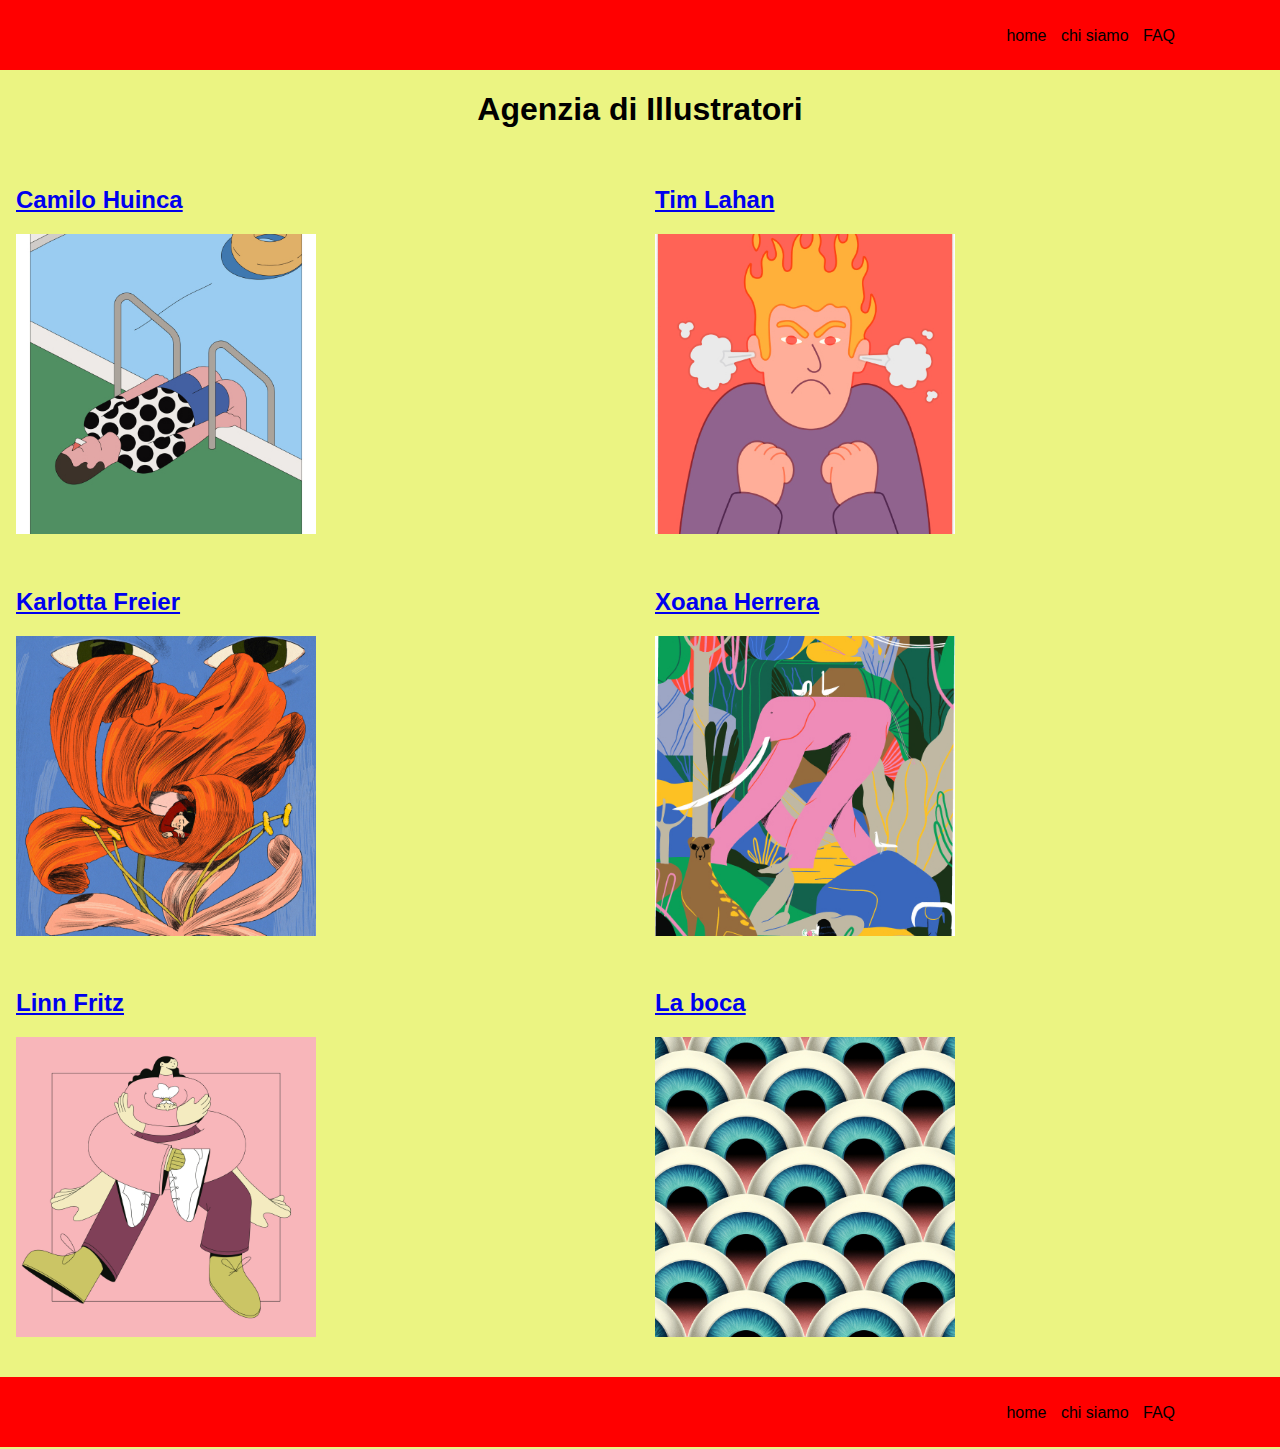
<file: index.html>
<!DOCTYPE html>
<html lang="en">
<head>
    <meta charset="UTF-8">
    <meta name="viewport" content="width=device-width, initial-scale=1.0">
    <title>Document</title>
    <link rel="stylesheet" href="css/style.css">
</head>
<body>
    <nav>
        <ul>
            <li><a href="#">home</a></li>
            <li><a href="#">chi siamo</a></li>
            <li><a href="#">FAQ</a></li>

        </ul>
    </nav>
    <div class="title">
        <h1>Agenzia di Illustratori</h1>
    </div>

    <section class="ten">
        <div class="schede">
            <a href="camilo.html"><h2>Camilo Huinca</h2></a>
            <img src="img/AP_Camilo_Huinca_Tired-Swimmer_2x-scaled.jpg" alt=""></a>
        </div>
        
        <div class="schede">
            <a href="tim lahan.html"><h2>Tim Lahan</h2></a>
            <img src="img/AP_Tim_Lahan_emotions_4_2x (2).jpg" alt=""></h1>
        </div>

        <div class="schede">
            <a href="Karlotta Freier.html"><h2>Karlotta Freier</h2></a>
            <img src="img/AP_Karlotta_Freier_brigitte2_2x.jpg" alt=""></h1>
        </div>

        <div class="schede">
            <a href="Xoana Herrera.html"><h2>Xoana Herrera</h2></a>
            <img src="img/AP_Xoana_Herrera_Elefante_2x-1-scaled.jpg" alt=""></h1>
        </div>

        <div class="schede">
            <a href="Linn Fritz.html"><h2>Linn Fritz</h2></a>
            <img src="img/AP_Linn_Fritz_HUG_2x.png" alt=""></h1>
        </div>

        <div class="schede">
            <a href="La Boca.html"><h2>La boca</h2></a>
            <img src="img/AP_La_Boca_STLYIST_C_2x.png" alt=""></h1>
        </div>
    </section>
    
    <footer>
        <nav>
            <ul>
                <li><a href="#">home</a></li>
                <li><a href="#">chi siamo</a></li>
                <li><a href="#">FAQ</a></li>
    
            </ul>
        </nav>
    </footer>
    
            

        
    
    
</body>
</html>
</file>
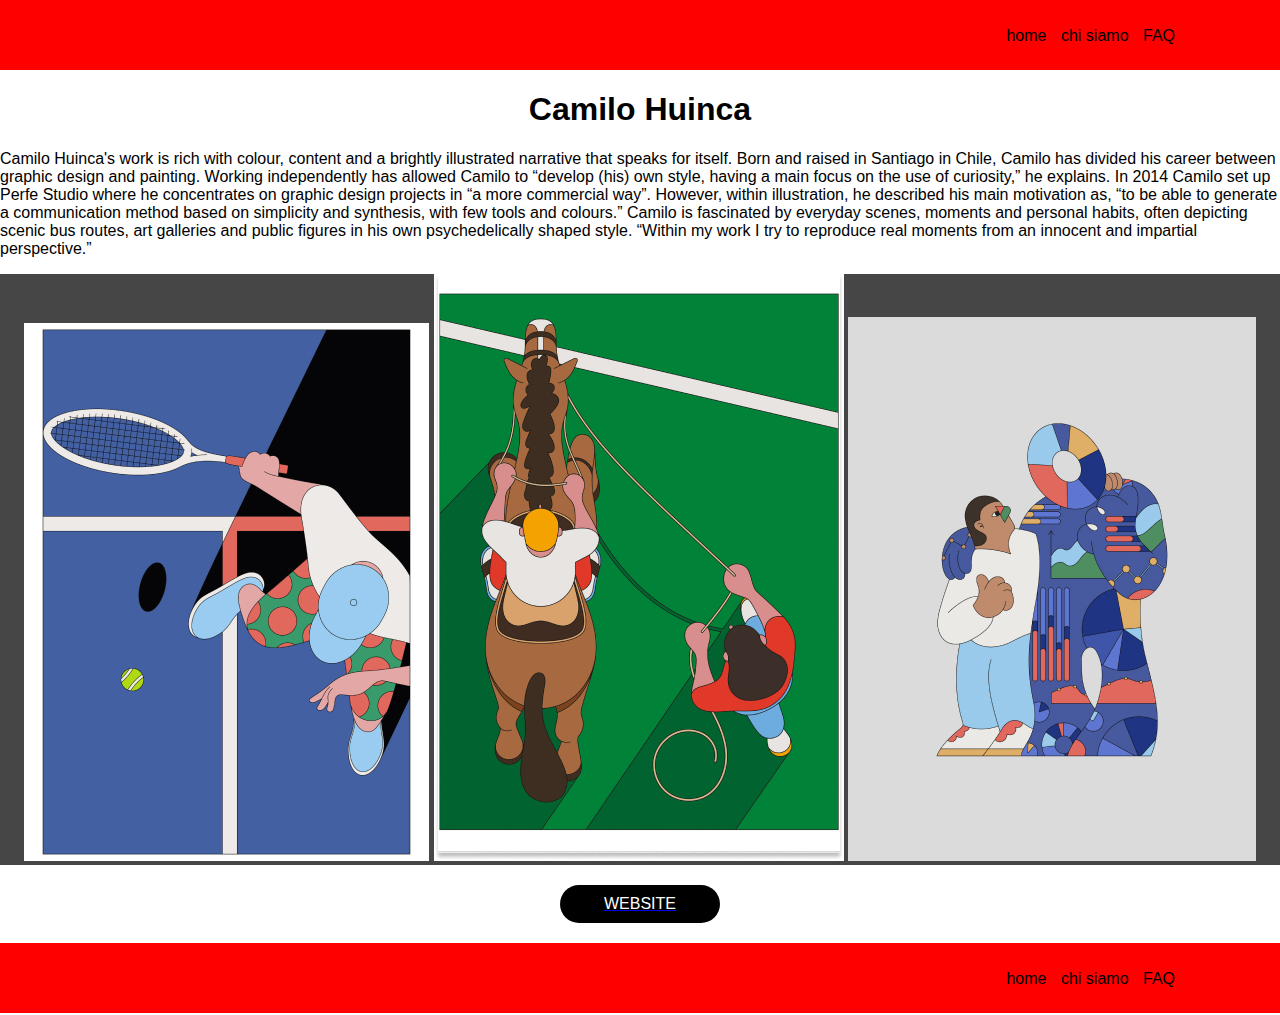
<file: camilo.html>
<!DOCTYPE html>
<html lang="en">
<head>
    <meta charset="UTF-8">
    <meta name="viewport" content="width=device-width, initial-scale=1.0">
    <title>Document</title>
    <link rel="stylesheet" href="css/uno.css">
</head>
<body>
    <nav>
        <ul>
            <li><a href="index.html">home</a></li>
            <li><a href="#">chi siamo</a></li>
            <li><a href="#">FAQ</a></li>

        </ul>
    </nav>
    <h1>Camilo Huinca</h1> 
    <p>Camilo Huinca's work is rich with colour, content and a brightly illustrated narrative that speaks for itself. Born and raised in Santiago in Chile, Camilo has divided his career between graphic design and painting. Working independently has allowed Camilo to “develop (his) own style, having a main focus on the use of curiosity,” he explains. In 2014 Camilo set up Perfe Studio where he concentrates on graphic design projects in “a more commercial way”. However, within illustration, he described his main motivation as, “to be able to generate a communication method based on simplicity and synthesis, with few tools and colours.”    Camilo is fascinated by everyday scenes, moments and personal habits, often depicting scenic bus routes, art galleries and public figures in his own   psychedelically shaped style. “Within my work I try to reproduce real moments from an innocent and impartial perspective.”    </p>
    <div class="foto">
        <img src="img/AP_Camilo_Huinca_Match-Point_2x-scaled.jpg">
        <img src="img/AP_Camilo_Huinca_THE-NEW-YORKER_2x-scaled.jpg">
        <img src="img/AP_Camilo_Huinca_The-Atlantic-03_2x.jpg">

    </div>
    <section class="btn">
        <a href="https://agentpekka.com/artist/camilo-huinca/"><p  class="card-btn"  >WEBSITE</p></a>
      </section>
    <footer>
        <nav>
            <ul>
                <li><a href="index.html">home</a></li>
                <li><a href="#">chi siamo</a></li>
                <li><a href="#">FAQ</a></li>
    
            </ul>
        </nav>
    </footer>
</body>
</html>
</file>
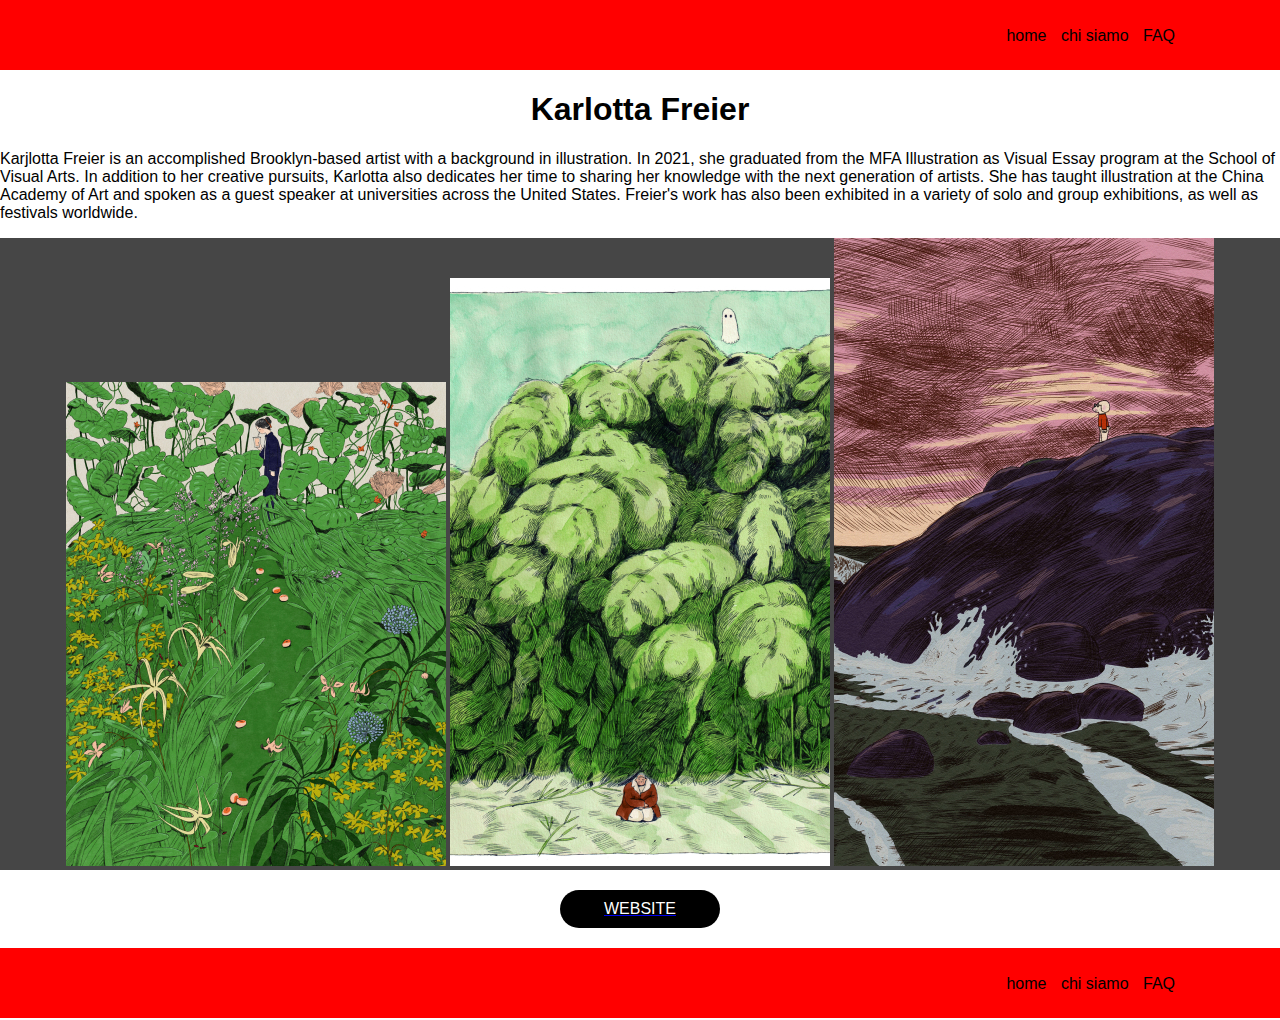
<file: Karlotta Freier.html>
<!DOCTYPE html>
<html lang="en">
<head>
    <meta charset="UTF-8">
    <meta name="viewport" content="width=device-width, initial-scale=1.0">
    <title>Document</title>
    <link rel="stylesheet" href="css/uno.css">
</head>
<body>
    <nav>
        <ul>
            <li><a href="index.html">home</a></li>
            <li><a href="#">chi siamo</a></li>
            <li><a href="#">FAQ</a></li>

        </ul>
    </nav>
    <h1>Karlotta Freier</h1> 
    <p>  Karjlotta Freier is an accomplished Brooklyn-based artist with a background in illustration. In 2021, she graduated from the MFA Illustration as Visual Essay program at the School of Visual Arts. In addition to her creative pursuits, Karlotta also dedicates her time to sharing her knowledge with the next generation of artists.
        She has taught illustration at the China Academy of Art and spoken as a guest speaker at universities across the United States. Freier's work has also been exhibited in a variety of solo and group exhibitions, as well as festivals worldwide.</p>
    <div class="foto">
        <img src="img/AP_Karlotta_Freier_debutea2_2x-scaled.jpg">
        <img src="img/AP_Karlotta_Freier_brand-eins_2x-scaled.jpg">
        <img src="img/AP_Karlotta_Freier_dogtown_2x.jpg">

    </div>
    <section class="btn">
        <a href="https://agentpekka.com/artist/Tim Lahan/"><p  class="card-btn"  >WEBSITE</p></a>
      </section>
    <footer>
        <nav>
            <ul>
                <li><a href="index.html">home</a></li>
                <li><a href="#">chi siamo</a></li>
                <li><a href="#">FAQ</a></li>
    
            </ul>
        </nav>
    </footer>
</body>
</html>
</file>
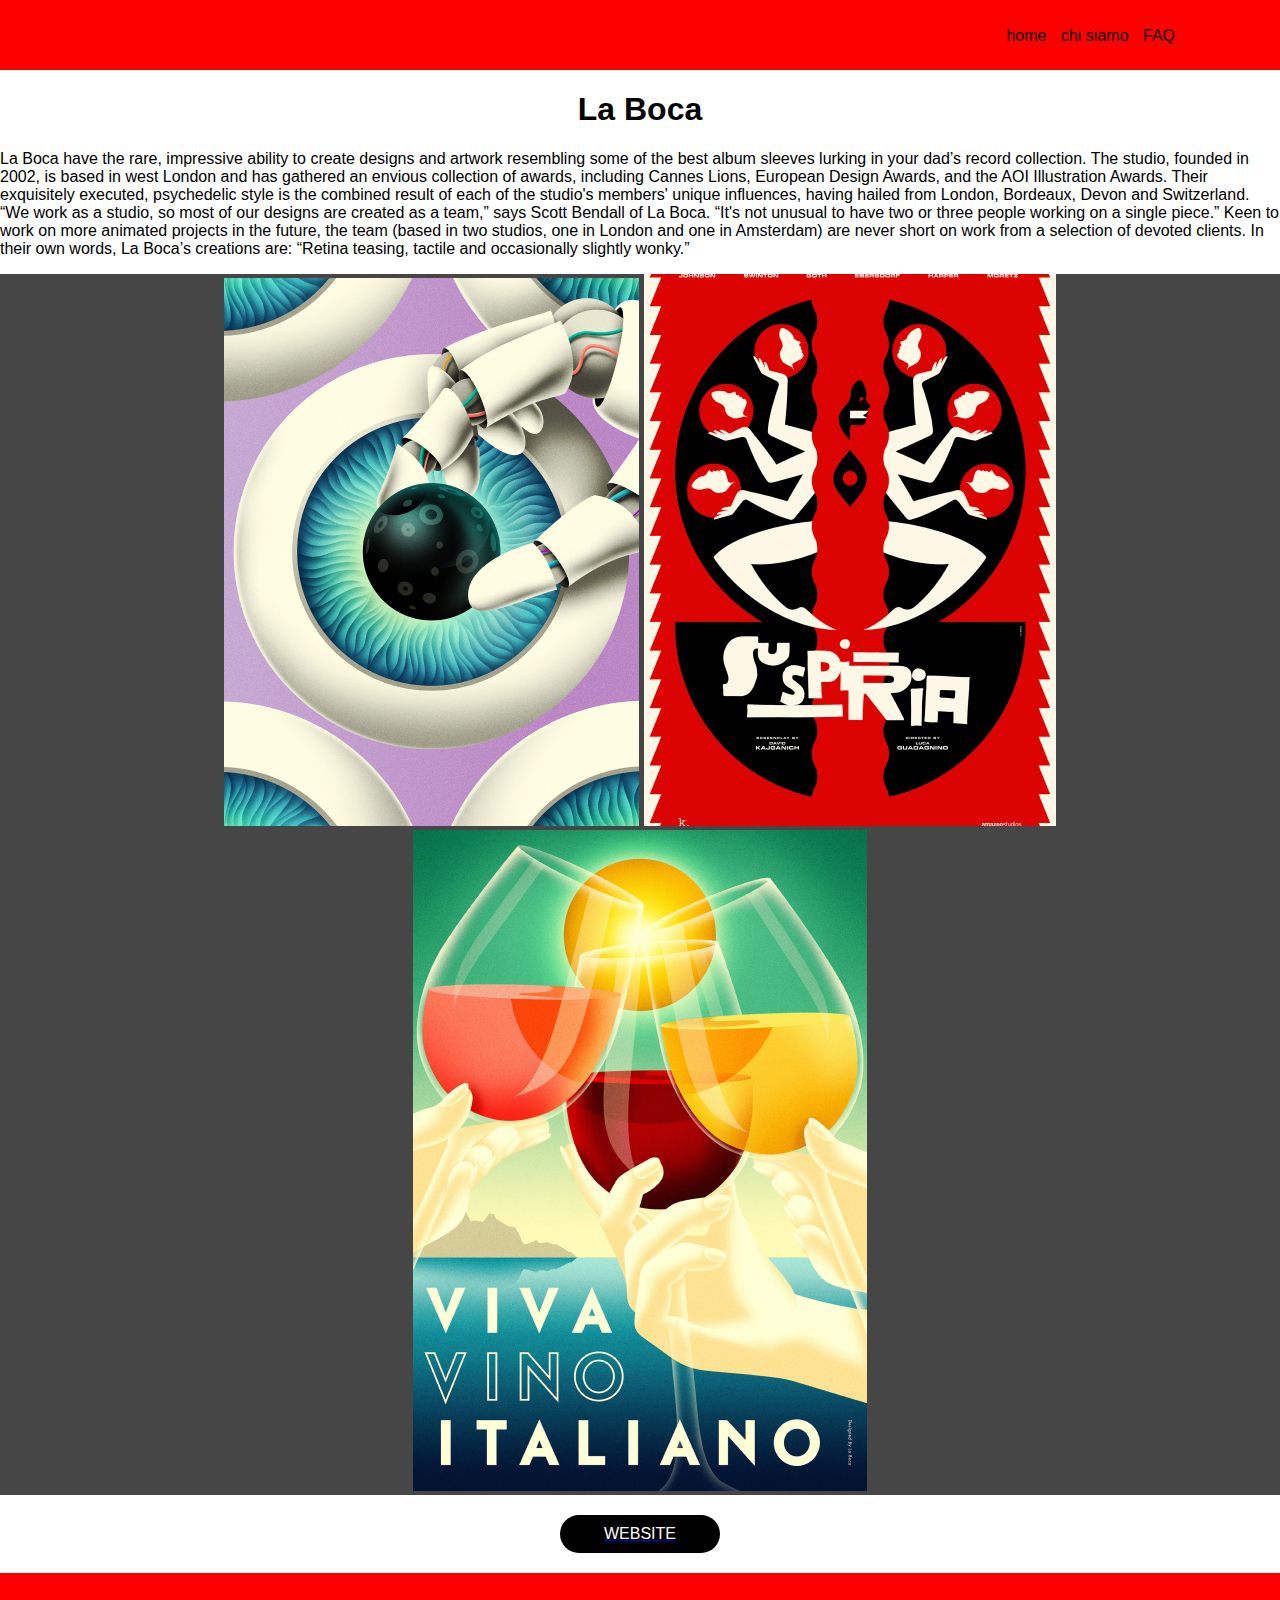
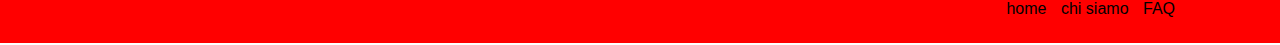
<file: La Boca.html>
<!DOCTYPE html>
<html lang="en">
<head>
    <meta charset="UTF-8">
    <meta name="viewport" content="width=device-width, initial-scale=1.0">
    <title>Document</title>
    <link rel="stylesheet" href="css/uno.css">
</head>
<body>
    <nav>
        <ul>
            <li><a href="index.html">home</a></li>
            <li><a href="#">chi siamo</a></li>
            <li><a href="#">FAQ</a></li>

        </ul>
    </nav>
    <h1>La Boca</h1> 
    <p>La Boca have the rare, impressive ability to create designs and artwork resembling some of the best album sleeves lurking in your dad’s record collection. The studio, founded in 2002, is based in west London and has gathered an envious collection of awards, including Cannes Lions, European Design Awards, and the AOI Illustration Awards. Their exquisitely executed, psychedelic style is the combined result of each of the studio's members' unique influences, having hailed from London, Bordeaux, Devon and Switzerland. “We work as a studio, so most of our designs are created as a team,” says Scott Bendall of La Boca. “It's not unusual to have two or three people working on a single piece.” Keen to work on more animated projects in the future, the team (based in two studios, one in London and one in Amsterdam) are never short on work from a selection of devoted clients. In their own words, La Boca’s creations are: “Retina teasing, tactile and occasionally slightly wonky.”</p>
    <div class="foto">
        <img src="img/AP_La_Boca_STLYIST_B_2x.jpg">
        <img src="img/AP_La_Boca_Suspiria_STYLE_A_2x-scaled.png">
        <img src="img/AP_La_Boca_Waitrose_2x-scaled.jpg">

    </div>
    <section class="btn">
        <a href="https://agentpekka.com/artist/Tim Lahan/"><p  class="card-btn"  >WEBSITE</p></a>
      </section>
    <footer>
        <nav>
            <ul>
                <li><a href="index.html">home</a></li>
                <li><a href="#">chi siamo</a></li>
                <li><a href="#">FAQ</a></li>
    
            </ul>
        </nav>
    </footer>
</body>
</html>
</file>
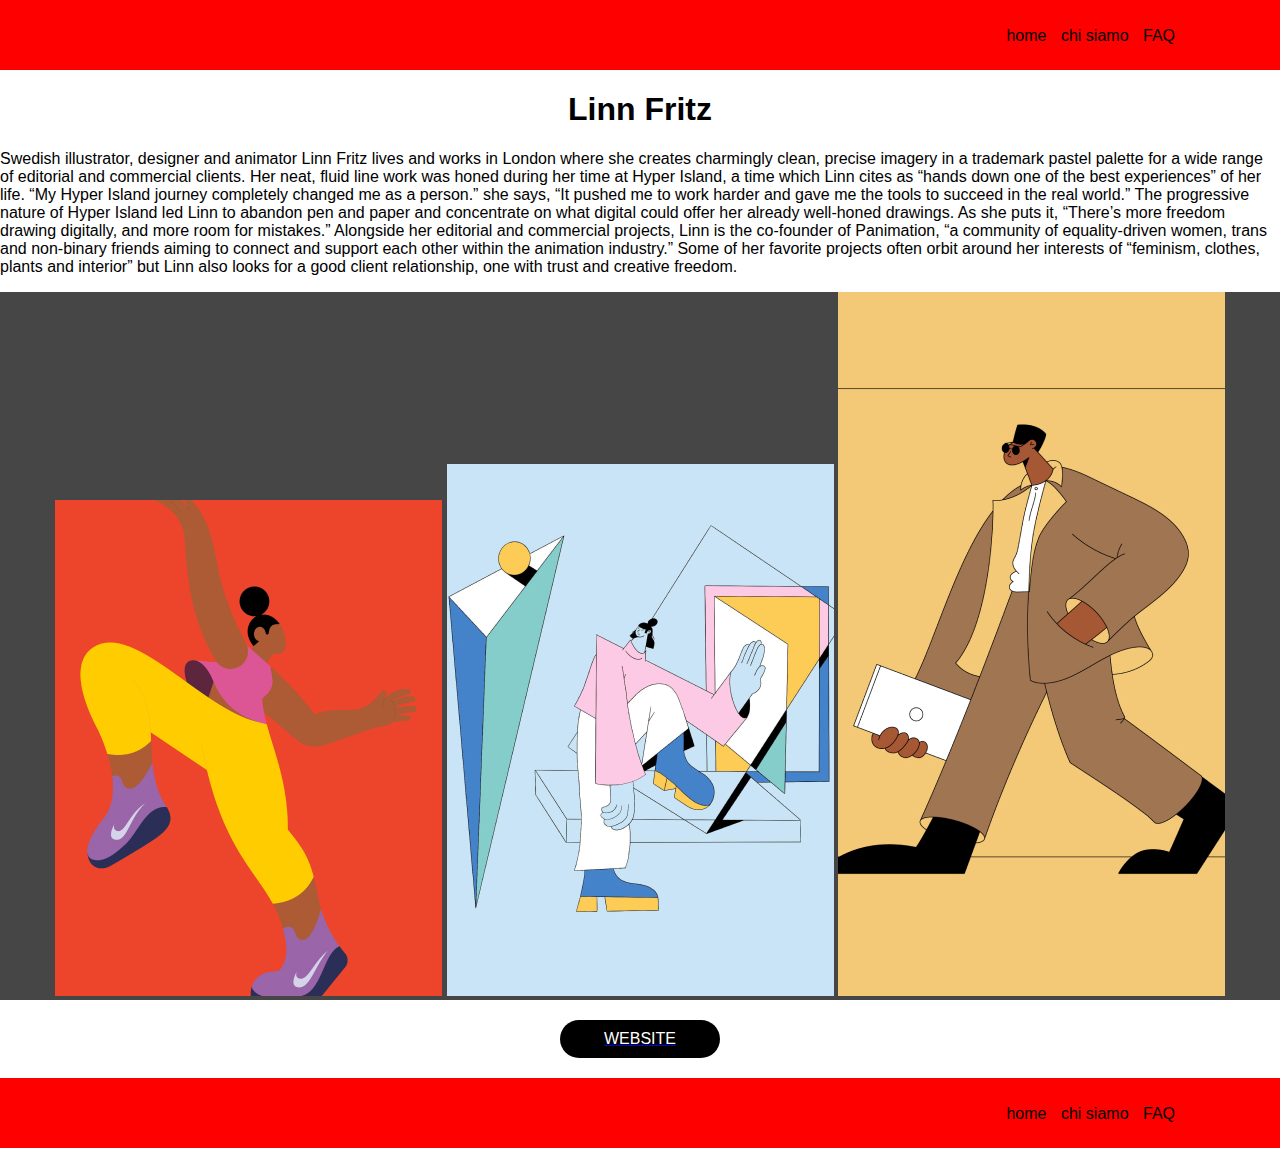
<file: Linn Fritz.html>
<!DOCTYPE html>
<html lang="en">
<head>
    <meta charset="UTF-8">
    <meta name="viewport" content="width=device-width, initial-scale=1.0">
    <title>Document</title>
    <link rel="stylesheet" href="css/uno.css">
</head>
<body>
    <nav>
        <ul>
            <li><a href="index.html">home</a></li>
            <li><a href="#">chi siamo</a></li>
            <li><a href="#">FAQ</a></li>

        </ul>
    </nav>
    <h1>Linn Fritz</h1> 
    <p>Swedish illustrator, designer and animator Linn Fritz lives and works in London where she creates charmingly clean, precise imagery in a trademark pastel palette for a wide range of editorial and commercial clients. Her neat, fluid line work was honed during her time at Hyper Island, a time which Linn cites as “hands down one of the best experiences” of her life. “My Hyper Island journey completely changed me as a person.” she says, “It pushed me to work harder and gave me the tools to succeed in the real world.” The progressive nature of Hyper Island led Linn to abandon pen and paper and concentrate on what digital could offer her already well-honed drawings. As she puts it, “There’s more freedom drawing digitally, and more room for mistakes.” Alongside her editorial and commercial projects, Linn is the co-founder of Panimation, “a community of equality-driven women, trans and non-binary friends aiming to connect and support each other within the animation industry.” Some of her favorite projects often orbit around her interests of “feminism, clothes, plants and interior” but Linn also looks for a good client relationship, one with trust and creative freedom.</p>
    <div class="foto">
        <img src="img/AP_Linn_Fritz_North_Live_LF2_2x-scaled (1).jpg">
        <img src="img/AP_Linn_Fritz_Blue01_2x.jpg">
        <img src="img/AP_Linn_Fritz_Dude_2x.jpg">

    </div>
    <section class="btn">
        <a href="https://agentpekka.com/artist/Tim Lahan/"><p  class="card-btn"  >WEBSITE</p></a>
      </section>
    <footer>
        <nav>
            <ul>
                <li><a href="index.html">home</a></li>
                <li><a href="#">chi siamo</a></li>
                <li><a href="#">FAQ</a></li>
    
            </ul>
        </nav>
    </footer>
</body>
</html>
</file>
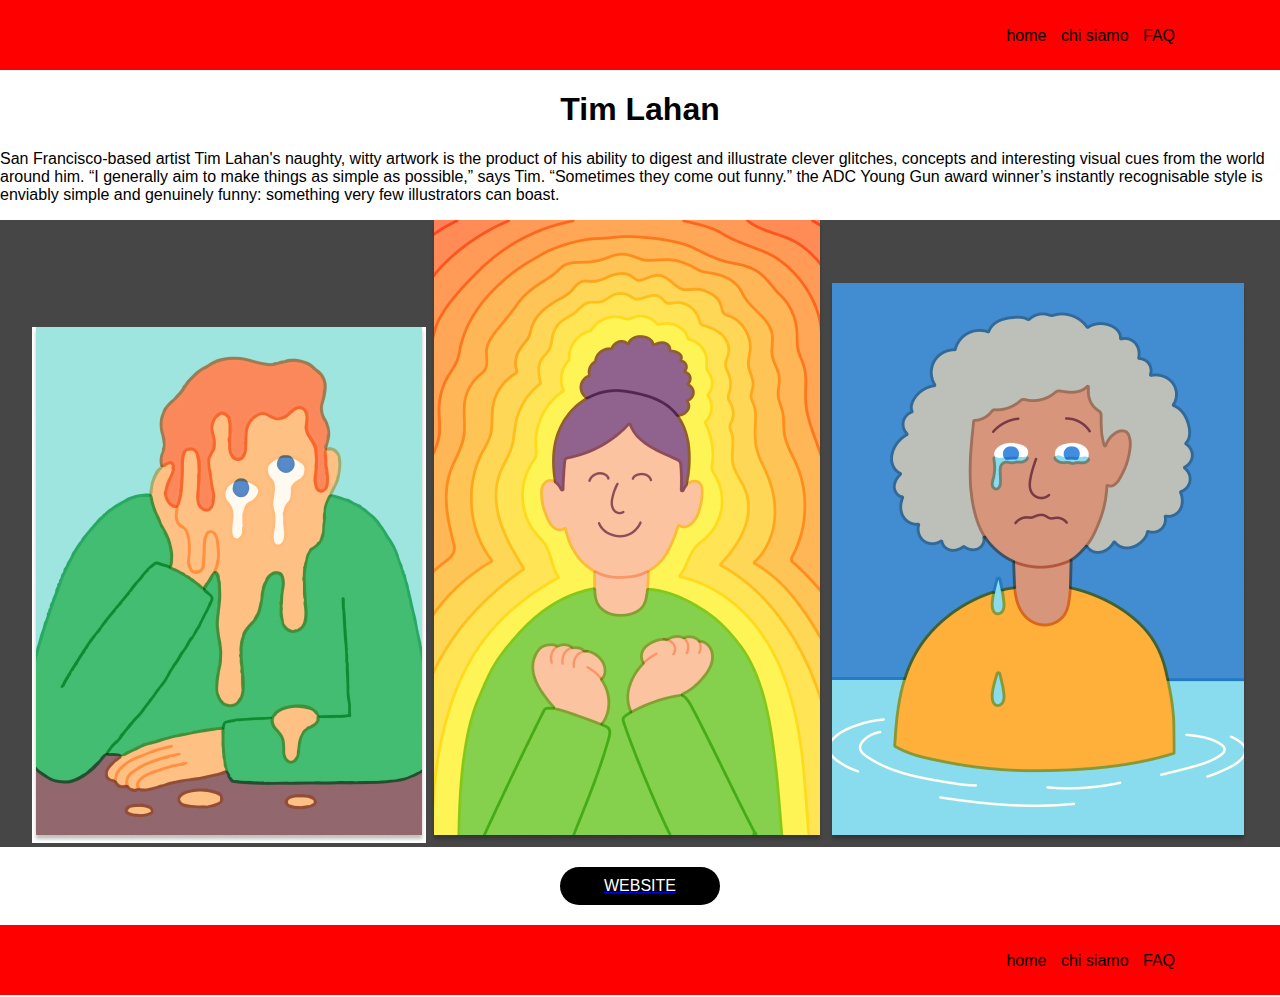
<file: tim lahan.html>
<!DOCTYPE html>
<html lang="en">
<head>
    <meta charset="UTF-8">
    <meta name="viewport" content="width=device-width, initial-scale=1.0">
    <title>Document</title>
    <link rel="stylesheet" href="css/uno.css">
</head>
<body>
    <nav>
        <ul>
            <li><a href="index.html">home</a></li>
            <li><a href="#">chi siamo</a></li>
            <li><a href="#">FAQ</a></li>

        </ul>
    </nav>
    <h1>Tim Lahan</h1> 
    <p> San Francisco-based artist Tim Lahan's naughty, witty artwork is the product of his ability to digest and illustrate clever glitches, concepts and interesting visual cues from the world around him. 
        “I generally aim to make things as simple as possible,” says Tim. “Sometimes they come out funny.”  the ADC Young Gun award winner’s instantly recognisable style is enviably simple and genuinely funny: something very few illustrators can boast.   </p>
    <div class="foto">
        <img src="img/AP_Tim_Lahan_NYT_2x.jpg">
        <img src="img/AP_Tim_Lahan_emotions_3_2x.png">
        <img src="img/AP_Tim_Lahan_emotions_1_2x.png">

    </div>
    <section class="btn">
        <a href="https://agentpekka.com/artist/Tim Lahan/"><p  class="card-btn"  >WEBSITE</p></a>
      </section>
    <footer>
        <nav>
            <ul>
                <li><a href="index.html">home</a></li>
                <li><a href="#">chi siamo</a></li>
                <li><a href="#">FAQ</a></li>
    
            </ul>
        </nav>
    </footer>
</body>
</html>
</file>
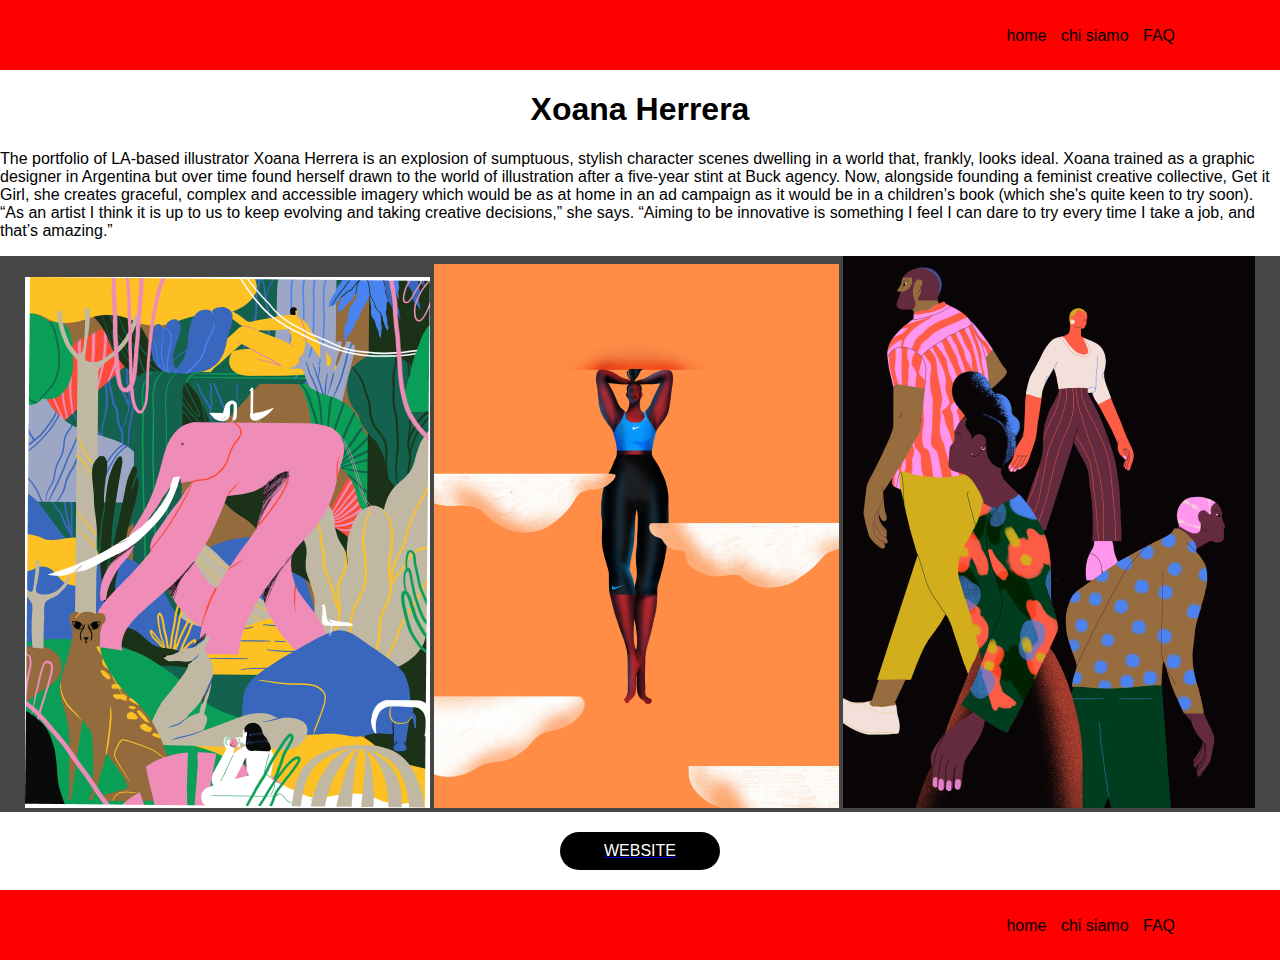
<file: Xoana Herrera.html>
<!DOCTYPE html>
<html lang="en">
<head>
    <meta charset="UTF-8">
    <meta name="viewport" content="width=device-width, initial-scale=1.0">
    <title>Document</title>
    <link rel="stylesheet" href="css/uno.css">
</head>
<body>
    <nav>
        <ul>
            <li><a href="index.html">home</a></li>
            <li><a href="#">chi siamo</a></li>
            <li><a href="#">FAQ</a></li>

        </ul>
    </nav>
    <h1>Xoana Herrera</h1> 
    <p>The portfolio of LA-based illustrator Xoana Herrera is an explosion of sumptuous, stylish character scenes dwelling in a world that, frankly, looks ideal. Xoana trained as a graphic designer in Argentina but over time found herself drawn to the world of illustration after a five-year stint at Buck agency. Now, alongside founding a feminist creative collective, Get it Girl, she creates graceful, complex and accessible imagery which would be as at home in an ad campaign as it would be in a children’s book (which she's quite keen to try soon). “As an artist I think it is up to us to keep evolving and taking creative decisions,” she says. “Aiming to be innovative is something I feel I can dare to try every time I take a job, and that’s amazing.”</p>
    <div class="foto">
        <img src="img/AP_Xoana_Herrera_Elefante_2x-1-scaled.jpg">
        <img src="img/AP_Xoana_Herrera_Nike_2x-scaled.jpg">
        <img src="img/AP_Xoana_Herrera_GCR_1_2x-scaled.jpg">

    </div>
    <section class="btn">
        <a href="https://agentpekka.com/artist/Tim Lahan/"><p  class="card-btn"  >WEBSITE</p></a>
      </section>
    <footer>
        <nav>
            <ul>
                <li><a href="index.html">home</a></li>
                <li><a href="#">chi siamo</a></li>
                <li><a href="#">FAQ</a></li>
    
            </ul>
        </nav>
    </footer>
</body>
</html>
</file>
<file: css/style.css>
body{
    font-family: sans-serif;
    margin: 0;
    padding: 0;
    background-color: #EBF482;

}
nav{
    background: #ff0000;
    height: 70px;
    width: 100%;

}
nav ul{
    float: right;
    margin-right: 100px;
    }
nav ul li {
    display: inline-block;
    list-style: none;
    line-height: 40px;
    margin: 0 5px;
    

    }
nav ul li a{
    text-decoration: none ;
    color: #000;
      
}

.title h1{
    text-align: center;
}


section.ten{
    display: grid;
    grid-template-columns: 1fr 1fr;
    padding: 1em;
    gap: 30px;
    margin-block:10px 20px;


}
section.ten img{
    height: 200px;
    object-fit: cover;
    width: 300px;
    height: 300px;
    transition: 0.3s;

}

section.schede h2{
    text-align: center;
}
</file>
<file: css/uno.css>
nav{
    background: #ff0000;
    height: 70px;
    width: 100%;

}
nav ul{
    float: right;
    margin-right: 100px;
    }
nav ul li {
    display: inline-block;
    list-style: none;
    line-height: 40px;
    margin: 0 5px;
    

    }
nav ul li a{
    text-decoration: none ;
    color: #000;
      
}
body{
    font-family: sans-serif;
    margin: 0;
    padding: 0;
    background-color: #fff;

}
.foto{
    background: #464646;
    text-align: center;
}
h1{text-align: center;

}
.card-btn{
    padding: 10px 5px;
    border-radius: 20px;
    text-align: center;
    width: 150px;
    background-color: #000;
    color: white;
    margin: auto;
    margin-top: 20px;
    margin-bottom: 20px;
}
</file>
